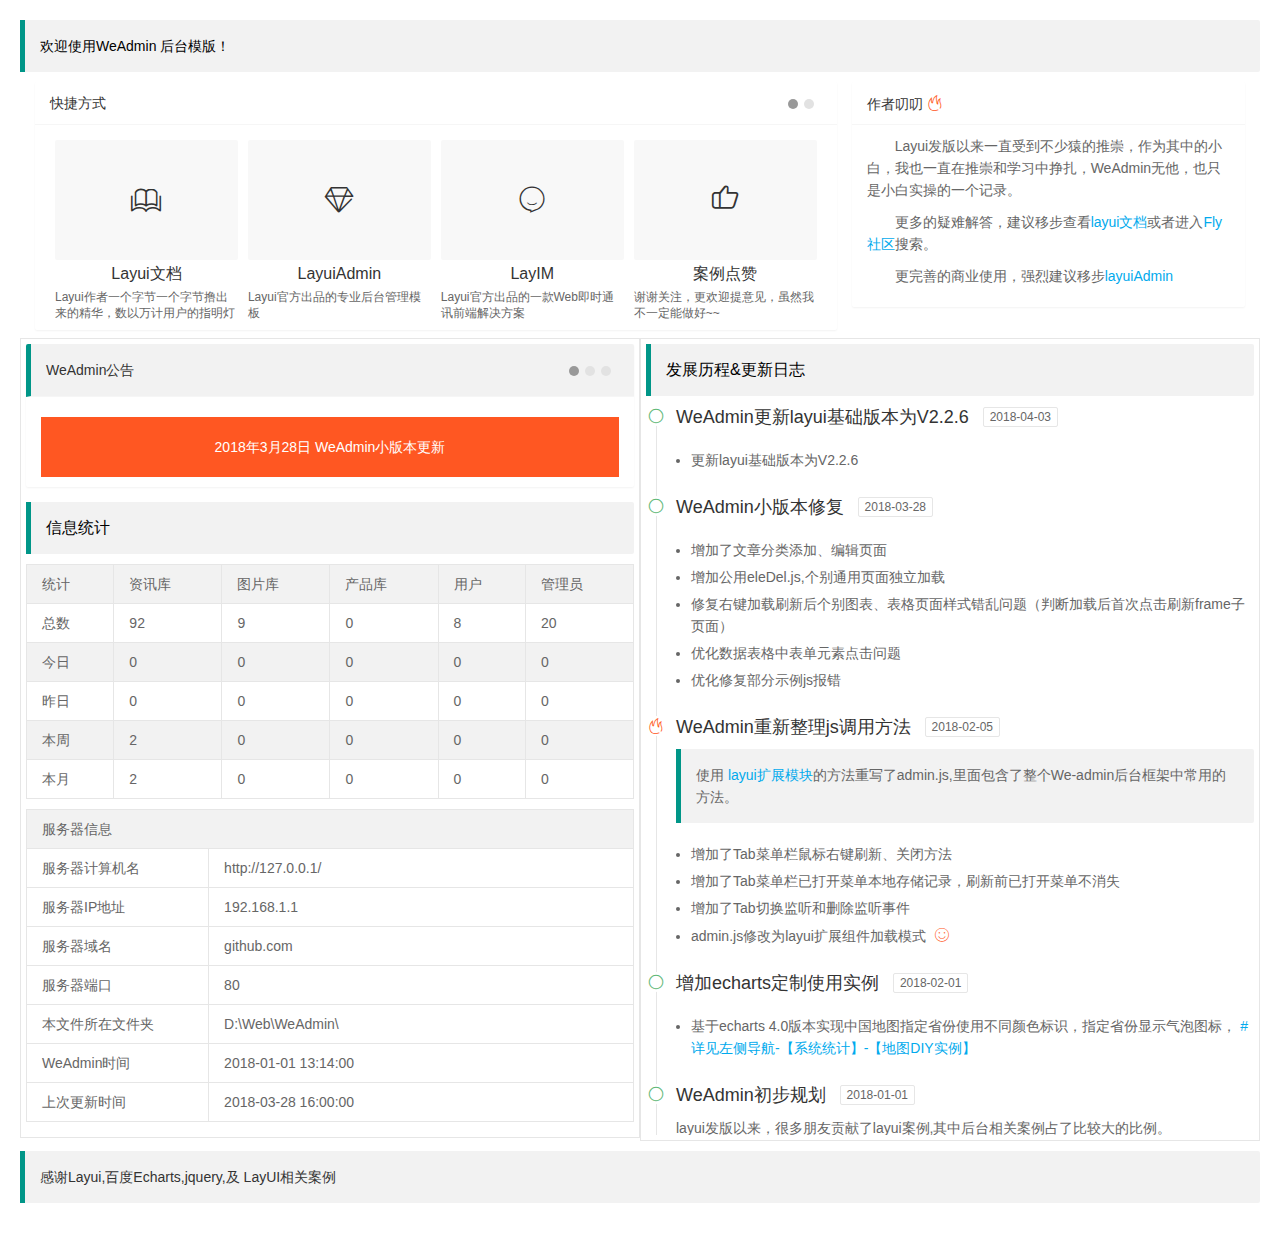
<file: pages/welcome.html>
<!DOCTYPE html>
<html>

	<head>
		<meta charset="UTF-8">
		<title>欢迎页面-WeAdmin Frame型后台管理系统-WeAdmin 1.0</title>
		<meta name="renderer" content="webkit">
		<meta http-equiv="X-UA-Compatible" content="IE=edge,chrome=1">
		<meta name="viewport" content="width=device-width, initial-scale=1.0, minimum-scale=1.0, maximum-scale=1.0, user-scalable=0">
		<link rel="stylesheet" href="../static/css/font.css">
		<link rel="stylesheet" href="../static/css/weadmin.css">


	</head>

	<body>
		<div class="weadmin-body">
			<blockquote class="layui-elem-quote">欢迎使用WeAdmin 后台模版！</blockquote>
			<div class="layui-fluid" style="overflow: hidden;">
				<div class="layui-row layui-col-space15">
					<div class="layui-col-md8">
						<div class="layui-card">
							<div class="layui-card-header">快捷方式</div>
							<div class="layui-card-body">
								<div class="layui-carousel weadmin-shortcut" lay-filter="shortcut" lay-indicator="inside" lay-arrow="none" style="width: 100%; height: 280px;">
									<div carousel-item="">
										<ul class="layui-row layui-col-space10 layui-this">
											<li class="layui-col-xs3">
												<a href="http://www.layui.com/doc/" target="_blank">
													<i class="layui-icon">&#xe705;</i>
													<cite>Layui文档</cite>
													<p><span>Layui作者一个字节一个字节撸出来的精华，数以万计用户的指明灯</span></p>
												</a>
											</li>
											<li class="layui-col-xs3">
												<a href="http://www.layui.com/admin/" target="_blank">
													<i class="layui-icon">&#xe735;</i>
													<cite>LayuiAdmin</cite>
													<p><span>Layui官方出品的专业后台管理模板</span></p>
												</a>
											</li>
											<li class="layui-col-xs3">
												<a href="http://layim.layui.com/" target="_blank">
													<i class="layui-icon">&#xe606;</i>
													<cite>LayIM</cite>
													<p><span>Layui官方出品的一款Web即时通讯前端解决方案</span></p>
												</a>
											</li>
											<li class="layui-col-xs3">
												<a href="http://fly.layui.com/case/u/777504" target="_blank">
													<i class="layui-icon">&#xe6c6;</i>
													<cite>案例点赞</cite>
													<p><span>谢谢关注，更欢迎提意见，虽然我不一定能做好~~</span></p>
												</a>
											</li>
											

										</ul>
										<ul class="layui-row layui-col-space10">
											<li class="layui-col-xs3">
												<a href="https://github.com/WangEn/WeAdmin" target="_blank">
													<i class="layui-icon">&#xe600;</i>
													<cite>Github下载</cite>
												</a>
											</li>
											
											<li class="layui-col-xs3">
												<a href="https://gitee.com/lovetime/WeAdmin" target="_blank">
													<i class="layui-icon">&#xe62c;</i>
													<cite>码云下载</cite>
												</a>
											</li>
											<li class="layui-col-xs3">
												<a href="javascript:;" target="_blank">
													<i class="layui-icon layui-icon-set"></i>
													<cite>设置</cite>
												</a>
											</li>
											<li class="layui-col-xs3">
												<a href="javascript:;" target="_blank">
													<i class="layui-icon layui-icon-set"></i>
													<cite>设置</cite>
												</a>
											</li>
											
										</ul>

									</div>
									<div class="layui-carousel-ind">
										<ul>
											<li class="layui-this"></li>
											<li></li>
										</ul>
									</div>
									<!--<button class="layui-icon layui-carousel-arrow" lay-type="sub"></button>
									<button class="layui-icon layui-carousel-arrow" lay-type="add"></button>-->
								</div>

							</div>
						</div>
					</div>
					<div class="layui-col-md4">
						<div class="layui-card">
							<div class="layui-card-header">
								作者叨叨
								<i class="layui-icon" style="color: #FF5722;">&#xe756;</i>
							</div>
							<div class="layui-card-body layui-text weadmin-text">
								<p>Layui发版以来一直受到不少猿的推崇，作为其中的小白，我也一直在推崇和学习中挣扎，WeAdmin无他，也只是小白实操的一个记录。</p>
								<p>更多的疑难解答，建议移步查看<a href="http://www.layui.com/doc/" target="_blank">layui文档</a>或者进入<a href="http://fly.layui.com/" target="_blank">Fly社区</a>搜索。</p>
								<p>更完善的商业使用，强烈建议移步<a href="http://www.layui.com/admin/" target="_blank">layuiAdmin</a></p>				
							</div>
						</div>
					</div>
				</div>
			</div>
			<div class="layui-col-lg12 layui-collapse" style="border: none;">
				<div class="layui-col-lg6 layui-col-md12">
						
					
					<!--统计信息展示-->
					<fieldset class="layui-elem-field" style="padding: 5px;">
						<!--WeAdmin公告-->
						<div class="layui-card">
							<div class="layui-card-header layui-elem-quote">WeAdmin公告</div>
							<div class="layui-card-body">
								<div class="layui-carousel weadmin-notice" lay-filter="notice" lay-indicator="inside" lay-arrow="none" style="width: 100%; height: 280px;">
									<div carousel-item="">
										<div class="">
											<a href="https://gitee.com/lovetime/WeAdmin" target="_blank" class="layui-bg-red">2018年3月28日 WeAdmin小版本更新</a>
										</div>
										<div class="">
											<a href="http://www.layui.com/admin/" target="_blank" class="layui-bg-blue">首款 layui 官方后台模板系统正式发布</a>
										</div>
										<div class="">
											<a href="http://fly.layui.com/jie/24231/" target="_blank" class="layui-bg-green">Layui 官方发布 layuiAdmin iframe 多标签页版本</a>
										</div>

									</div>
									<div class="layui-carousel-ind">
										<ul>
											<li class="layui-this"></li>
											<li></li>
										</ul>
									</div>
									<!--<button class="layui-icon layui-carousel-arrow" lay-type="sub"></button>
									<button class="layui-icon layui-carousel-arrow" lay-type="add"></button>-->
								</div>

							</div>
						</div>
						<!--<legend>信息统计</legend>-->
						<blockquote class="layui-elem-quote font16">信息统计</blockquote>
						<div class="">
							<table class="layui-table" lay-even>
								<thead>
									<tr>
										<th>统计</th>
										<th>资讯库</th>
										<th>图片库</th>
										<th>产品库</th>
										<th>用户</th>
										<th>管理员</th>
									</tr>
								</thead>
								<tbody>
									<tr>
										<td>总数</td>
										<td>92</td>
										<td>9</td>
										<td>0</td>
										<td>8</td>
										<td>20</td>
									</tr>
									<tr>
										<td>今日</td>
										<td>0</td>
										<td>0</td>
										<td>0</td>
										<td>0</td>
										<td>0</td>
									</tr>
									<tr>
										<td>昨日</td>
										<td>0</td>
										<td>0</td>
										<td>0</td>
										<td>0</td>
										<td>0</td>
									</tr>
									<tr>
										<td>本周</td>
										<td>2</td>
										<td>0</td>
										<td>0</td>
										<td>0</td>
										<td>0</td>
									</tr>
									<tr>
										<td>本月</td>
										<td>2</td>
										<td>0</td>
										<td>0</td>
										<td>0</td>
										<td>0</td>
									</tr>
								</tbody>
							</table>
							<table class="layui-table">
								<thead>
									<tr>
										<th colspan="2" scope="col">服务器信息</th>
									</tr>
								</thead>
								<tbody>
									<tr>
										<th width="30%">服务器计算机名</th>
										<td><span id="lbServerName">http://127.0.0.1/</span></td>
									</tr>
									<tr>
										<td>服务器IP地址</td>
										<td>192.168.1.1</td>
									</tr>
									<tr>
										<td>服务器域名</td>
										<td>github.com</td>
									</tr>
									<tr>
										<td>服务器端口 </td>
										<td>80</td>
									</tr>
									<tr>
										<td>本文件所在文件夹 </td>
										<td>D:\Web\WeAdmin\</td>
									</tr>
									<tr>
										<td>WeAdmin时间 </td>
										<td id="firstTime">2018-01-01 13:14:00</td>
									</tr>
									<tr>
										<td>上次更新时间 </td>
										<td id="lastTime">7210分钟</td>
									</tr>
								</tbody>
							</table>
						</div>
					</fieldset>
				</div>
				<div class="layui-col-lg6 layui-col-md12">
					<fieldset class="layui-elem-field we-changelog" style="padding: 5px;">
						<!--更新日志-->
						<blockquote class="layui-elem-quote font16">发展历程&amp;更新日志</blockquote>
						<ul class="layui-timeline" style="height: 729px; overflow-y: auto;">
							<!--<li class="layui-timeline-item">
								<i class="layui-icon layui-timeline-axis">&#xe63f;</i>
								<div class="layui-timeline-content layui-text">
									<div class="layui-timeline-title">
										<h3>日志初始化模板</h3>
										<span class="layui-badge-rim">2018-01-01</span>
									</div>
									<p></p>
								</div>
							</li>-->
							<li class="layui-timeline-item">
								<i class="layui-icon layui-timeline-axis">&#xe63f;</i>
								<div class="layui-timeline-content layui-text">
									<div class="layui-timeline-title">
										<h3>WeAdmin更新layui基础版本为V2.2.6</h3>
										<span class="layui-badge-rim">2018-04-03</span>
									</div>
									<ul>
										<li>更新layui基础版本为V2.2.6</li>
									</ul>
								</div>
							</li>
							<li class="layui-timeline-item">
								<i class="layui-icon layui-timeline-axis">&#xe63f;</i>
								<div class="layui-timeline-content layui-text">
									<div class="layui-timeline-title">
										<h3>WeAdmin小版本修复</h3>
										<span class="layui-badge-rim">2018-03-28</span>
									</div>
									<ul>
										<li>增加了文章分类添加、编辑页面</li>
										<li>增加公用eleDel.js,个别通用页面独立加载</li>
										<li>修复右键加载刷新后个别图表、表格页面样式错乱问题（判断加载后首次点击刷新frame子页面）</li>
										<li>优化数据表格中表单元素点击问题</li>
										<li>优化修复部分示例js报错</li>
									</ul>
								</div>
							</li>
							<li class="layui-timeline-item">
								<i class="layui-icon layui-timeline-axis" style="color: #FF5722;">&#xe756;</i>
								<div class="layui-timeline-content layui-text">
									<div class="layui-timeline-title">
										<h3>WeAdmin重新整理js调用方法</h3>
										<span class="layui-badge-rim">2018-02-05</span>
									</div>
									<blockquote class="layui-elem-quote">使用
										<a href="http://www.layui.com/doc/base/modules.html#extend" target="_blank">layui扩展模块</a>的方法重写了admin.js,里面包含了整个We-admin后台框架中常用的方法。</blockquote>
									<ul>
										<li>增加了Tab菜单栏鼠标右键刷新、关闭方法</li>
										<li>增加了Tab菜单栏已打开菜单本地存储记录，刷新前已打开菜单不消失</li>
										<li>增加了Tab切换监听和删除监听事件</li>
										<li>admin.js修改为layui扩展组件加载模式 &nbsp;<i class="layui-icon" style="font-size: 16px; color: #FF5722;">&#xe60c;</i></li>
									</ul>
								</div>
							</li>
							<li class="layui-timeline-item">
								<i class="layui-icon layui-timeline-axis">&#xe63f;</i>
								<div class="layui-timeline-content layui-text">
									<div class="layui-timeline-title">
										<h3>增加echarts定制使用实例</h3>
										<span class="layui-badge-rim">2018-02-01</span>
									</div>
									<ul>
										<li>基于echarts 4.0版本实现中国地图指定省份使用不同颜色标识，指定省份显示气泡图标，
											<a href="javascript:;">#详见左侧导航-【系统统计】-【地图DIY实例】</li>
									</ul>
								</div>
							</li>
							<li class="layui-timeline-item">
								<i class="layui-icon layui-timeline-axis">&#xe63f;</i>
								<div class="layui-timeline-content layui-text">
									<div class="layui-timeline-title">
										<h3>WeAdmin初步规划</h3>
										<span class="layui-badge-rim">2018-01-01</span>
									</div>
									<p>
										layui发版以来，很多朋友贡献了layui案例,其中后台相关案例占了比较大的比例。
										<br>恰逢最近接触使用后台开发较多，就查阅了大量后台开源框架，layui的案例layuicms/vip-admin/x-admin/jqadmin等等，甚至还有AdminLte/H-ui admin的demo.
										<br>自己在做项目的时候，有一些特定需求，需要拓展的内容。
										<br>项目工作告一段落的缝隙，就缝缝补补地研究layui写一下东西。
										<br>第一次尝试，代码有些粗糙，也结合自己的理解希望能尽可能简单明了，模块完善中分享出来，希望能给需要的朋友一些参考。
									</p>
								</div>
							</li>
							<li class="layui-timeline-item">
								<i class="layui-icon layui-timeline-axis">&#xe63f;</i>
								<div class="layui-timeline-content layui-text">
									<div class="layui-timeline-title">
										<h3>WeAdmin立项</h3>
										<span class="layui-badge-rim">2018-01-01</span>
									</div>

								</div>
							</li>
						</ul>
					</fieldset>
				</div>
			</div>
			<div style="clear: both;overflow: hidden; margin-top: 10px;">
				<blockquote class="layui-elem-quote">感谢Layui,百度Echarts,jquery,及
					<a href="http://fly.layui.com/case/2018/" target="_blank">LayUI相关案例</a>
				</blockquote>
			</div>
		</div>
	</body>
	<script type="text/javascript" src="../lib/layui/layui.js" charset="utf-8"></script>
	<script type="text/javascript">
		layui.extend({
			admin: '{/}../static/js/admin',
		});
		layui.use(['jquery', 'element','util', 'admin', 'carousel'], function() {
			var element = layui.element,
				$ = layui.jquery,
				carousel = layui.carousel,
				util = layui.util,
				admin = layui.admin;
			//建造实例
			carousel.render({
				elem: '.weadmin-shortcut'
				,width: '100%' //设置容器宽度				
				,arrow: 'none' //始终显示箭头	
				,trigger: 'hover'
				,autoplay:false
			});
			
			carousel.render({
				elem: '.weadmin-notice'
				,width: '100%' //设置容器宽度				
				,arrow: 'none' //始终显示箭头	
				,trigger: 'hover'
				,autoplay:true
			});
			
			$(function(){
				setTimeAgo(2018,0,1,13,14,0,'#firstTime');
				setTimeAgo(2018,2,28,16,0,0,'#lastTime');
			});
			function setTimeAgo(y, M, d, H, m, s,id){
			    var str = util.timeAgo(new Date(y, M||0, d||1, H||0, m||0, s||0));
			    $(id).html(str);
			 };
		});
	</script>

</html>
</file>
<file: static/css/font.css>
@font-face {
  font-family: 'iconfont';
  src: url('../fonts/iconfont.eot');
  src: url('../fonts/iconfont.eot?#iefix') format('embedded-opentype'),
  url('../fonts/iconfont.woff') format('woff'),
  url('../fonts/iconfont.ttf') format('truetype'),
  url('../fonts/iconfont.svg#iconfont') format('svg');
}
.iconfont{
  font-family:"iconfont" !important;
  font-size:16px;font-style:normal;
  -webkit-font-smoothing: antialiased;
  -webkit-text-stroke-width: 0.2px;
  -moz-osx-font-smoothing: grayscale;
}
</file>
<file: static/css/weadmin.css>
@charset "utf-8";
@import "../../lib/layui/css/layui.css";
* {
  margin: 0px;
  padding: 0px;
}
a {
  text-decoration: none;
}
html {
  width: 100%;
  height: 100%;
  overflow-x: hidden;
  overflow-y: auto;
}
body {
  width: 100%;
  min-height: 100%;
}
.fr {
  float: right;
}
.font16 {
  font-size: 16px;
}
.rightMenu {
  position: absolute;
  width: 120px;
  line-height: 24px;
  z-index: 999;
  background: #FFF;
  border: 1px solid #F2F2F2;
  border-bottom: none;
  border-radius: 3px;
  display: none;
}
.rightMenu li {
  display: block;
  padding: 4px 10px;
  color: #CCC;
  border-bottom: 1px solid #F2F2F2;
}
.rightMenu li:hover {
  background: #EEE;
  color: #666;
}
/**treeselect*/
.layui-form-select .layui-tree {
  display: none;
  position: absolute;
  left: 0;
  top: 42px;
  padding: 5px 0;
  z-index: 999;
  min-width: 100%;
  border: 1px solid #d2d2d2;
  max-height: 300px;
  overflow-y: auto;
  background-color: #fff;
  border-radius: 2px;
  box-shadow: 0 2px 4px rgba(0, 0, 0, 0.12);
  box-sizing: border-box;
}
.layui-form-selected .layui-tree {
  display: block;
}
.weadmin-trailer {
  position: absolute;
  left: 0;
  top: 0;
  height: 100%;
  width: 100%;
  padding: 15px;
  display: flex;
  justify-content: center;
  flex-direction: column;
  text-align: center;
  box-sizing: border-box;
  font-size: 20px;
  font-weight: 300;
  color: #ccc;
}
.login-bg {
  /*background: #eeeeee 0 0 no-repeat;*/
  background: url(../images/bg.png) no-repeat center;
  background-size: cover;
  overflow: hidden;
}
.login {
  margin: 250px auto 0 auto;
  min-height: 320px;
  max-width: 420px;
  padding: 40px;
  background-color: #ffffff;
  margin-left: auto;
  margin-right: auto;
  border-radius: 4px;
  /* overflow-x: hidden; */
  box-sizing: border-box;
}
.login a.logo {
  display: block;
  height: 58px;
  width: 167px;
  margin: 0 auto 30px auto;
  background-size: 167px 42px;
}
.login .message {
  margin: 10px 0 0 -58px;
  padding: 18px 10px 18px 60px;
  background: #189F92;
  position: relative;
  color: #fff;
  font-size: 16px;
}
.login #darkbannerwrap {
  background: url(../images/aiwrap.png);
  width: 18px;
  height: 10px;
  margin: 0 0 20px -58px;
  position: relative;
}
.login input[type=text],
.login input[type=file],
.login input[type=password],
.login input[type=email],
.login select {
  border: 1px solid #DCDEE0;
  vertical-align: middle;
  border-radius: 3px;
  height: 50px;
  padding: 0px 16px;
  font-size: 14px;
  color: #555555;
  outline: none;
  width: 100%;
  box-sizing: border-box;
}
.login input[type=text]:focus,
.login input[type=file]:focus,
.login input[type=password]:focus,
.login input[type=email]:focus,
.login select:focus {
  border: 1px solid #27A9E3;
}
.login input[type=submit],
.login input[type=button] {
  display: inline-block;
  padding: 12px 24px;
  margin: 0px;
  font-size: 18px;
  line-height: 24px;
  text-align: center;
  white-space: nowrap;
  vertical-align: middle;
  cursor: pointer;
  color: #ffffff;
  background-color: #189F92;
  border-radius: 3px;
  border: none;
  -webkit-appearance: none;
  outline: none;
  width: 100%;
}
.login hr {
  background: #fff 0 0 no-repeat;
}
.login hr.hr15 {
  height: 15px;
  border: none;
  margin: 0px;
  padding: 0px;
  width: 100%;
}
.login hr.hr20 {
  height: 20px;
  border: none;
  margin: 0px;
  padding: 0px;
  width: 100%;
}
.weadmin-body {
  padding: 20px;
}
.weadmin-nav {
  padding: 0 20px;
  position: relative;
  z-index: 99;
  border-bottom: 1px solid #e5e5e5;
  line-height: 39px;
  height: 39px;
  overflow: hidden;
}
.weadmin-block {
  display: block;
  margin-bottom: 10px;
  padding: 5px;
  line-height: 22px;
  /* border-left: 5px solid #009688; */
  border-radius: 0 2px 2px 0;
  background-color: #f2f2f2;
}
.we-search {
  margin-bottom: 20px;
  font-size: 16px;
}
.we-search input.layui-input {
  width: 190px;
}
.we-red {
  color: red;
}
.page {
  margin-top: 20px;
  text-align: center;
}
.page a {
  display: inline-block;
  background: #fff 0 0 no-repeat;
  color: #888;
  padding: 10px;
  min-width: 15px;
  border: 1px solid #E2E2E2;
}
.page span {
  display: inline-block;
  padding: 10px;
  min-width: 15px;
  border: 1px solid #E2E2E2;
}
.page span.current {
  display: inline-block;
  background: #009688 0 0 no-repeat;
  color: #fff;
  padding: 10px;
  min-width: 15px;
  border: 1px solid #009688;
}
.page .pagination li {
  display: inline-block;
  margin-right: 5px;
  text-align: center;
}
.page .pagination li.active span {
  background: #009688 0 0 no-repeat;
  color: #fff;
  border: 1px solid #009688;
}
/*登录样式*/
/*头部*/
.container {
  width: 100%;
  height: 45px;
  background-color: #222;
  border-bottom: 1px solid rgba(255, 255, 255, 0.2);
}
.container .logo a {
  float: left;
  color: #fff;
  font-size: 18px;
  padding-left: 20px;
  line-height: 45px;
  width: 200px;
}
.container .right {
  background-color: rgba(0, 0, 0, 0);
  float: right;
}
.container .left_open {
  height: 45px;
  float: left;
}
.container .left_open i {
  display: block;
  background: rgba(255, 255, 255, 0.1) 0 0 no-repeat;
  color: #fff;
  width: 32px;
  height: 32px;
  line-height: 32px;
  border-radius: 3px;
  text-align: center;
  margin-top: 7px;
  cursor: pointer;
}
.container .left_open i:hover {
  background: rgba(255, 255, 255, 0.3) 0 0 no-repeat;
}
.container .left {
  background-color: rgba(0, 0, 0, 0);
  float: left;
}
.container .layui-nav-item {
  line-height: 45px;
}
.container .layui-nav-child {
  top: 50px;
}
.container .layui-nav-child i {
  margin-right: 10px;
}
.layui-nav .layui-nav-item a {
  color: #fff;
}
.layui-nav .layui-nav-child a {
  color: #333;
}
.left-nav {
  position: absolute;
  top: 46px;
  bottom: 42px;
  left: 0;
  z-index: 2;
  padding-top: 10px;
  background-color: #EEEEEE;
  width: 220px;
  max-width: 220px;
  overflow: auto;
  overflow-x: hidden;
  border-right: 1px solid #e5e5e5;
}
.left-nav #nav .current {
  background-color: rgba(0, 0, 0, 0.3);
}
.left-nav #nav li {
  border-bottom: 1px solid #e5e5e5;
}
.left-nav #nav li:hover > a {
  /*color: blue;*/
}
.left-nav #nav li a {
  font-size: 14px;
  padding: 10px 15px 10px 20px;
  display: block;
  cursor: pointer;
}
.left-nav #nav li a cite {
  font-size: 14px;
}
.left-nav #nav li .opened {
  display: block;
}
.left-nav #nav li .opened:hover {
  /*background: #fff 0 0 no-repeat;*/
}
.left-nav #nav li .sub-menu {
  display: none;
}
.left-nav #nav li .sub-menu li:hover {
  /*color: blue;*/
  /*background: #fff 0 0 no-repeat;*/
}
.left-nav #nav li .sub-menu li a {
  padding: 12px 15px 12px 30px;
  font-size: 14px;
  cursor: pointer;
}
.left-nav #nav li .sub-menu li a i {
  font-size: 12px;
}
.left-nav #nav li .sub-menu li a:hover {
  color: #148cf1;
}
.left-nav #nav li .sub-menu li .sub-menu li a {
  padding-left: 45px;
}
.left-nav #nav li .nav_right {
  float: right;
  font-size: 16px;
  transform: rotate(180deg);
}
.left-nav #nav li a i {
  padding-right: 10px;
  line-height: 14px;
}
.x-slide_left {
  width: 17px;
  height: 61px;
  background: url(../images/icon.png) 0 0 no-repeat;
  position: absolute;
  top: 200px;
  left: 221px;
  cursor: pointer;
  z-index: 3;
}
.page-content {
  position: absolute;
  top: 46px;
  right: 0;
  bottom: 42px;
  left: 221px;
  overflow: hidden;
  z-index: 1;
}
.page-content-bg {
  position: absolute;
  top: 46px;
  right: 0;
  bottom: 42px;
  left: 221px;
  background: rgba(0, 0, 0, 0.5) 0 0 no-repeat;
  overflow: hidden;
  z-index: 100;
  display: none;
}
.page-content .tab {
  height: 100%;
  width: 100%;
  background: #EFEEF0 0 0 no-repeat;
  margin: 0px;
}
.page-content .layui-tab-title {
  /*padding-top: 5px;*/
  height: 35px;
  background: #EFEEF0 0 0 no-repeat;
  position: relative;
  z-index: 100;
}
.page-content .layui-tab-title li {
  line-height: 35px;
}
.page-content .layui-tab-title li .layui-tab-close {
  border-radius: 50%;
}
.page-content .layui-tab-title .layui-this:after {
  height: 36px;
}
.page-content .layui-tab-title .layui-this {
  background: #fff 0 0 no-repeat;
}
.page-content .layui-tab-bar {
  height: 34px;
  line-height: 35px;
}
.page-content .layui-tab-content {
  position: absolute;
  top: 36px;
  bottom: 0px;
  width: 100%;
  background: #fff 0 0 no-repeat;
  padding: 0px;
  overflow: hidden;
}
.page-content .layui-tab-content .layui-tab-item {
  width: 100%;
  height: 100%;
}
.page-content .layui-tab-content .layui-tab-item iframe {
  width: 100%;
  height: 100%;
}
.welcome-footer {
  padding: 30px 0;
  line-height: 30px;
  text-align: center;
  background-color: #eee;
  color: #666;
  font-weight: 300;
}
body .layui-layout-admin .footer-demo {
  height: auto;
  padding: 15px 0;
  line-height: 26px;
}
.welcome-footer a {
  padding: 0 5px;
}
table th,
table td {
  word-break: break-all;
}
.footer {
  position: fixed;
  bottom: 0px;
  width: 100%;
  background-color: #222;
  border-top: 1px solid rgba(255, 255, 255, 0.2);
  line-height: 41px;
  color: #fff;
  /*padding-left: 10px;*/
}
.footer .copyright {
  margin-left: 10px;
}
@media screen and (max-width: 768px) {
  .fast-add {
    display: none;
  }
  .layui-nav .to-index {
    display: none;
  }
  .container .logo a {
    width: 140px;
  }
  .container .left_open {
    /*float: right;*/
  }
  .left-nav {
    left: -221px;
  }
  .page-content {
    left: 0px;
  }
  .page-content .layui-tab-content .layui-tab-item {
    -webkit-overflow-scrolling: touch;
    overflow-y: scroll;
  }
  .we-search input.layui-input {
    width: 100%;
    margin: 10px;
  }
}
.we-changelog .layui-timeline-title h3 {
  display: inline-block;
}
.we-changelog .layui-timeline-title .layui-badge-rim {
  top: -2px;
  left: 10px;
}
.weadmin-shortcut {
  height: 185px!important;
  background-color: #fff;
}
.weadmin-shortcut .layui-carousel,
.weadmin-shortcut > [carousel-item] > * {
  background-color: #fff;
}
.weadmin-shortcut .layui-col-space10 {
  margin: 0;
}
.weadmin-shortcut li {
  text-align: center;
}
.weadmin-shortcut li a {
  display: block;
}
.weadmin-shortcut li .layui-icon {
  display: inline-block;
  width: 100%;
  height: 120px;
  line-height: 120px;
  text-align: center;
  border-radius: 2px;
  font-size: 30px;
  background-color: #F8F8F8;
  color: #333;
  transition: all .3s;
  -webkit-transition: all .3s;
}
.weadmin-shortcut li:hover .layui-icon {
  background-color: #f2f2f2;
}
.weadmin-shortcut li cite {
  position: relative;
  top: 2px;
  display: block;
  color: #333333;
  text-overflow: ellipsis;
  overflow: hidden;
  white-space: nowrap;
  font-size: 16px;
}
.weadmin-shortcut li p {
  font-size: 12px;
  line-height: 16px;
  color: #666666;
  margin-top: 5px;
}
.weadmin-shortcut li p span {
  text-align: left;
  display: inline-block;
}
.weadmin-shortcut .layui-carousel-ind {
  position: absolute;
  top: -41px;
  text-align: right;
}
.weadmin-shortcut .layui-carousel-ind ul {
  background: 0 0;
}
.weadmin-shortcut .layui-carousel-ind ul li {
  background-color: #e2e2e2;
}
.weadmin-shortcut .layui-carousel-ind ul li:hover {
  background-color: #c2c2c2;
}
.weadmin-shortcut .layui-carousel-ind ul li.layui-this {
  background-color: #999;
}
.weadmin-text p {
  margin-bottom: 10px;
  text-indent: 2em;
}
.layui-card-header.layui-elem-quote {
  line-height: 22px;
  height: 22px;
  padding: 15px;
}
.weadmin-notice {
  height: 60px!important;
}
.weadmin-notice a {
  display: block;
  text-align: center;
  line-height: 60px;
}
.weadmin-notice .layui-carousel-ind {
  position: absolute;
  top: -56px;
  text-align: right;
}
.weadmin-notice .layui-carousel-ind ul {
  background: 0 0;
}
.weadmin-notice .layui-carousel-ind ul li {
  background-color: #e2e2e2;
}
.weadmin-notice .layui-carousel-ind ul li:hover {
  background-color: #c2c2c2;
}
.weadmin-notice .layui-carousel-ind ul li.layui-this {
  background-color: #999;
}
/*# sourceMappingURL=weadmin.css.map */
</file>
